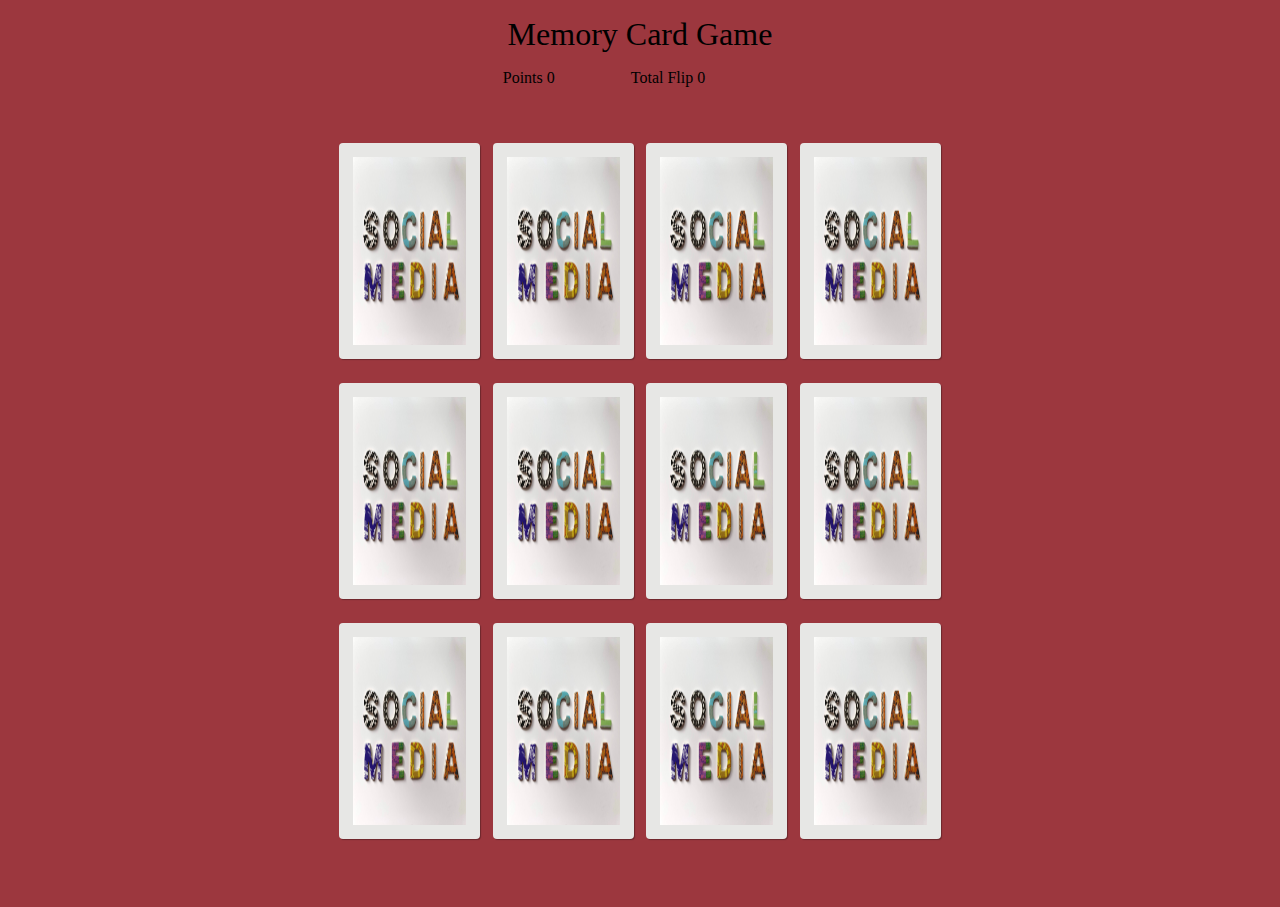
<file: Day10/index.html>
<!DOCTYPE html>
<html lang="en">
<head>
    <meta charset="UTF-8">
    <meta http-equiv="X-UA-Compatible" content="IE=edge">
    <meta name="viewport" content="width=device-width, initial-scale=1.0">
    <title>Memory Card Game</title>
    <link rel="stylesheet" href="style.css">
</head>
<body>
    <div class="container">Memory Card Game</div>
    <div class="score">
        <div class="points">Points <span class="points-num">0</span></div>
        <div class="total-flip">Total Flip <span class="flip-num">0</span></div>
    </div>
    <div class="game-container">
        <div class="memory-card" data-framework="10">
            <img class="front-face" src="Images/8.jpg" alt="img">
            <img class="back-face" src="Images/10.jpg" alt="img">
        </div>
        <div class="memory-card" data-framework="2">
            <img class="front-face" src="Images/8.jpg" alt="img">
            <img class="back-face" src="Images/2.jpg" alt="img">
        </div>
        <div class="memory-card" data-framework="3">
            <img class="front-face" src="Images/8.jpg" alt="img">
            <img class="back-face" src="Images/3.jpg" alt="img">
        </div>
        <div class="memory-card" data-framework="3">
            <img class="front-face" src="Images/8.jpg" alt="img">
            <img class="back-face" src="Images/3.jpg" alt="img">
        </div>
        <div class="memory-card" data-framework="10">
            <img class="front-face" src="Images/8.jpg" alt="img">
            <img class="back-face" src="Images/10.jpg" alt="img">
        </div>
        <div class="memory-card" data-framework="6">
            <img class="front-face" src="Images/8.jpg" alt="img">
            <img class="back-face" src="Images/6.jpg" alt="img">
        </div>
        <div class="memory-card" data-framework="2">
            <img class="front-face" src="Images/8.jpg" alt="img">
            <img class="back-face" src="Images/2.jpg" alt="img">
        </div>
        <div class="memory-card" data-framework="4">
            <img class="front-face" src="Images/8.jpg" alt="img">
            <img class="back-face" src="Images/4.jpg" alt="img">
        </div>
        <div class="memory-card" data-framework="6">
            <img class="front-face" src="Images/8.jpg" alt="img">
            <img class="back-face" src="Images/6.jpg" alt="img">
        </div>
        <div class="memory-card" data-framework="5">
            <img class="front-face" src="Images/8.jpg" alt="img">
            <img class="back-face" src="Images/5.jpg" alt="img">
        </div>
        <div class="memory-card" data-framework="5">
            <img class="front-face" src="Images/8.jpg" alt="img">
            <img class="back-face" src="Images/5.jpg" alt="img">
        </div>
        <div class="memory-card" data-framework="4">
            <img class="front-face" src="Images/8.jpg" alt="img">
            <img class="back-face" src="Images/4.jpg" alt="img">
        </div>
    </div>
</body>
<script src="script.js"></script>
</html>
</file>
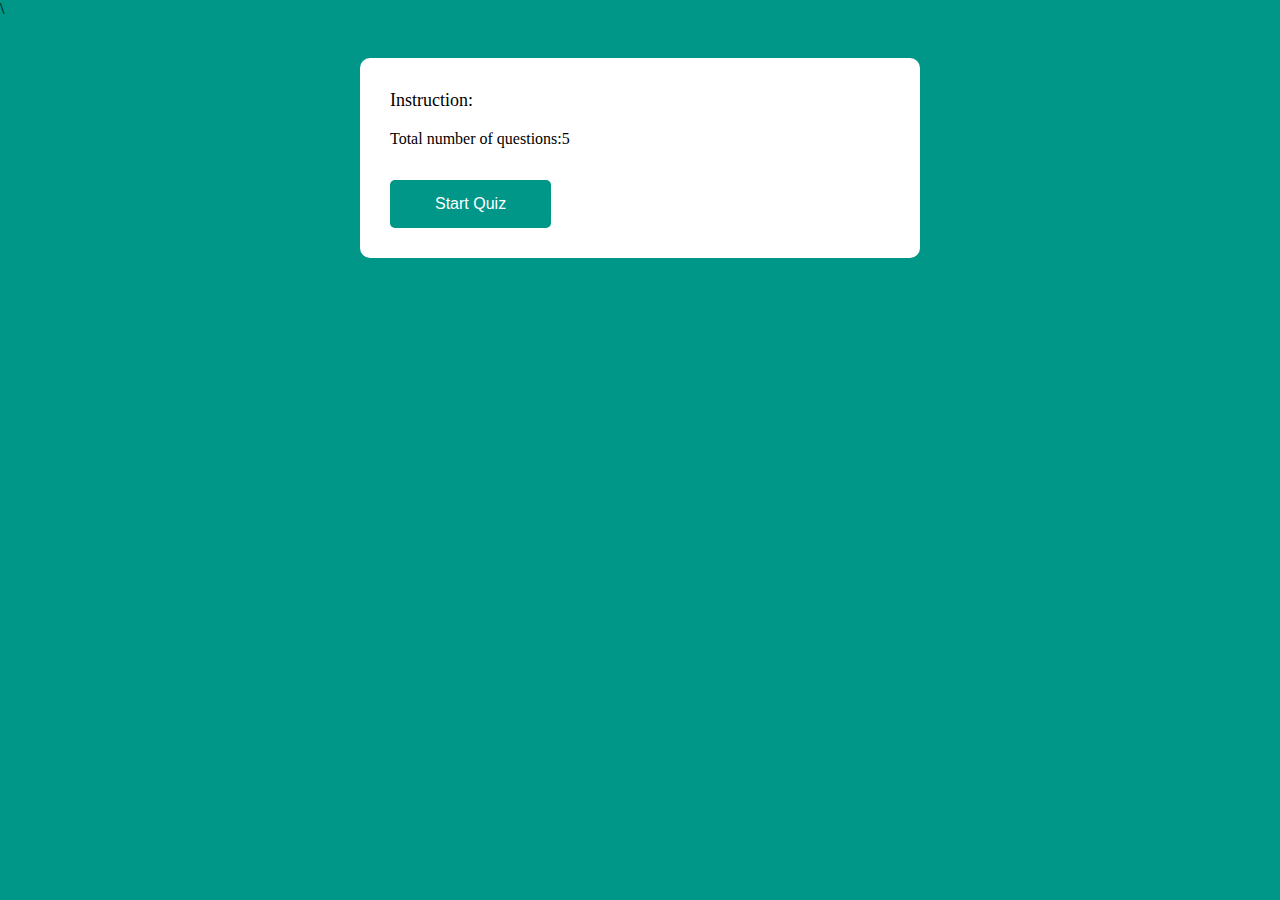
<file: day11/index.html>
<!DOCTYPE html>
<html lang="en">
<head>
    <meta charset="UTF-8">
    <meta http-equiv="X-UA-Compatible" content="IE=edge">
    <meta name="viewport" content="width=device-width, initial-scale=1.0">
    <title>Document</title>
    <link rel="stylesheet" href="index.css">\
    <script src="./index.js"></script>
    <!-- <script src="day11.quiz2.js"></script> -->
</head>
<body>
    <div class="home-box custom-box" >
     <h3>Instruction:</h3>
     <p>Total number of questions:<span class="total-question">5</span></p>
     <button type="button" class="btn" onclick="startQuiz()">Start Quiz</button>
    </div>
   <div class="quiz-box custom-box hide">
   <div class="question-number">
     
   </div>
   <div class="question-text">
     
   </div>
   <div class="option-container">
      
   </div>
   <div class="next-question-btn">
    <button type="button" class="btn" onclick="next()">Next</button>
   </div>
   <div class="answer-indicator">
      
   </div>
   </div>

   <div class="result-box custom-box hide">
      <h1>Quiz Result</h1> 
      <table>
          <tr>
              <td>
                  Total Question
              </td>
              <td><span class="total-question"></span></td>
          </tr>
          <tr>
            <td>
                Attempt
            </td>
            <td><span class="total-attempt"></span></td>
        </tr>
        <tr>
            <td>
                Correct
            </td>
            <td><span class="total-correct"></span></td>
        </tr>
        <tr>
            <td>
                Wrong
            </td>
            <td><span class="total-wrong"></span></td>
        </tr>
        <tr>
            <td>
                percentage
            </td>
            <td><span class="percentage"></span></td>
        </tr>
        <tr>
            <td>
               Your Total Score
            </td>
            <td><span class="total-score"></span></td>
        </tr>
      </table>
      <button type="button" class="btn" onclick="tryAgainQuiz()">Try Again</button>
      <button type="button" class="btn" onclick="goToHome()">Go To Home</button>
   </div>

</body>
</html>
</file>
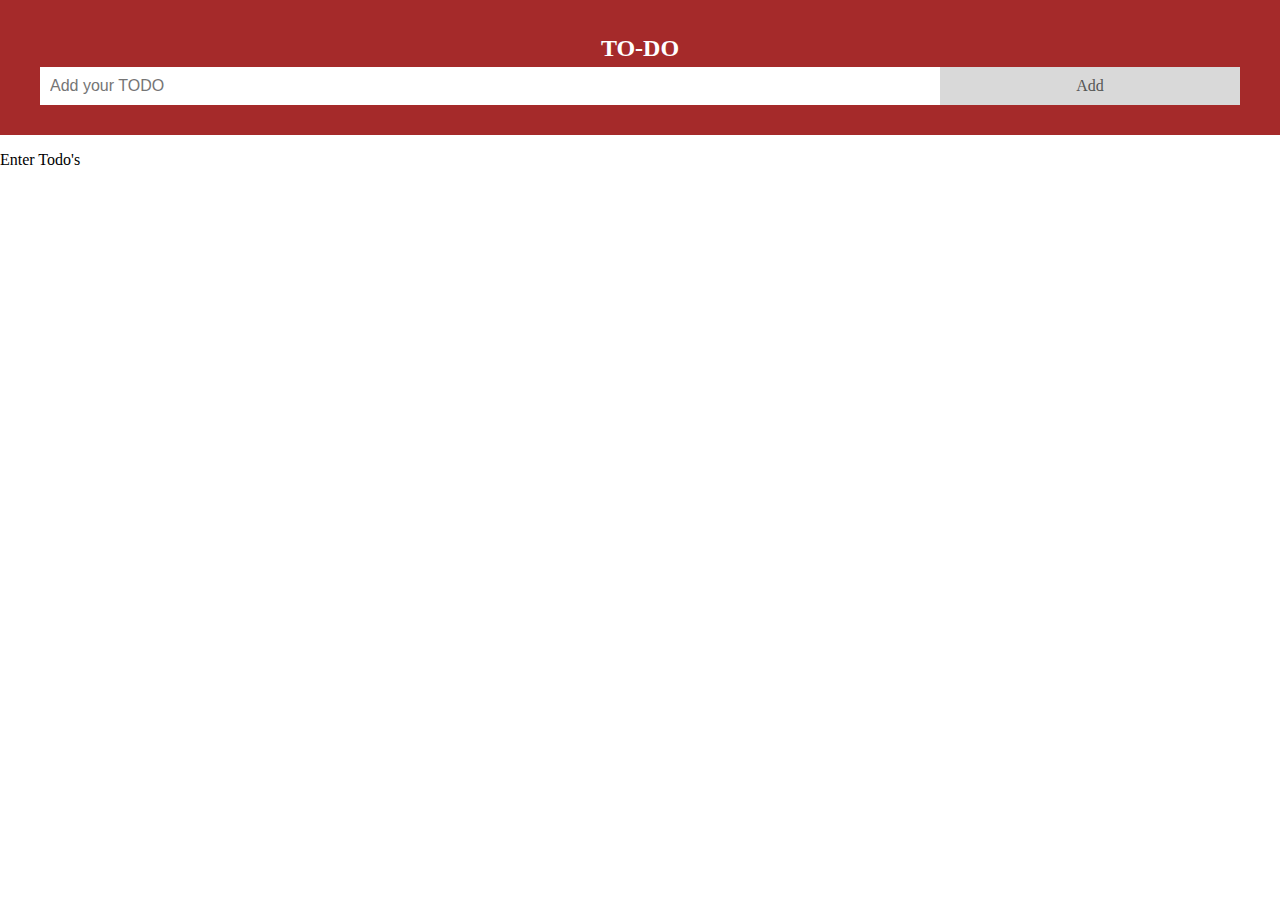
<file: day12/index.html>
<!DOCTYPE html>
<html>
<head>
    <script src = "./index.js"></script>
    <link rel = "stylesheet" href = "./index.css">
<meta name="viewport" content="width=device-width, initial-scale=1">
</head>
<body>

<div id="myDIV" class="header">
  <h2 style="margin:5px">TO-DO</h2>
  <input type="text" id="myInput" placeholder="Add your TODO">
  <span onclick="newElement()" class="addBtn">Add</span>
</div>

<ul id="myUL">
    <p>Enter Todo's</p>
</ul>
</body>
</html>
</file>
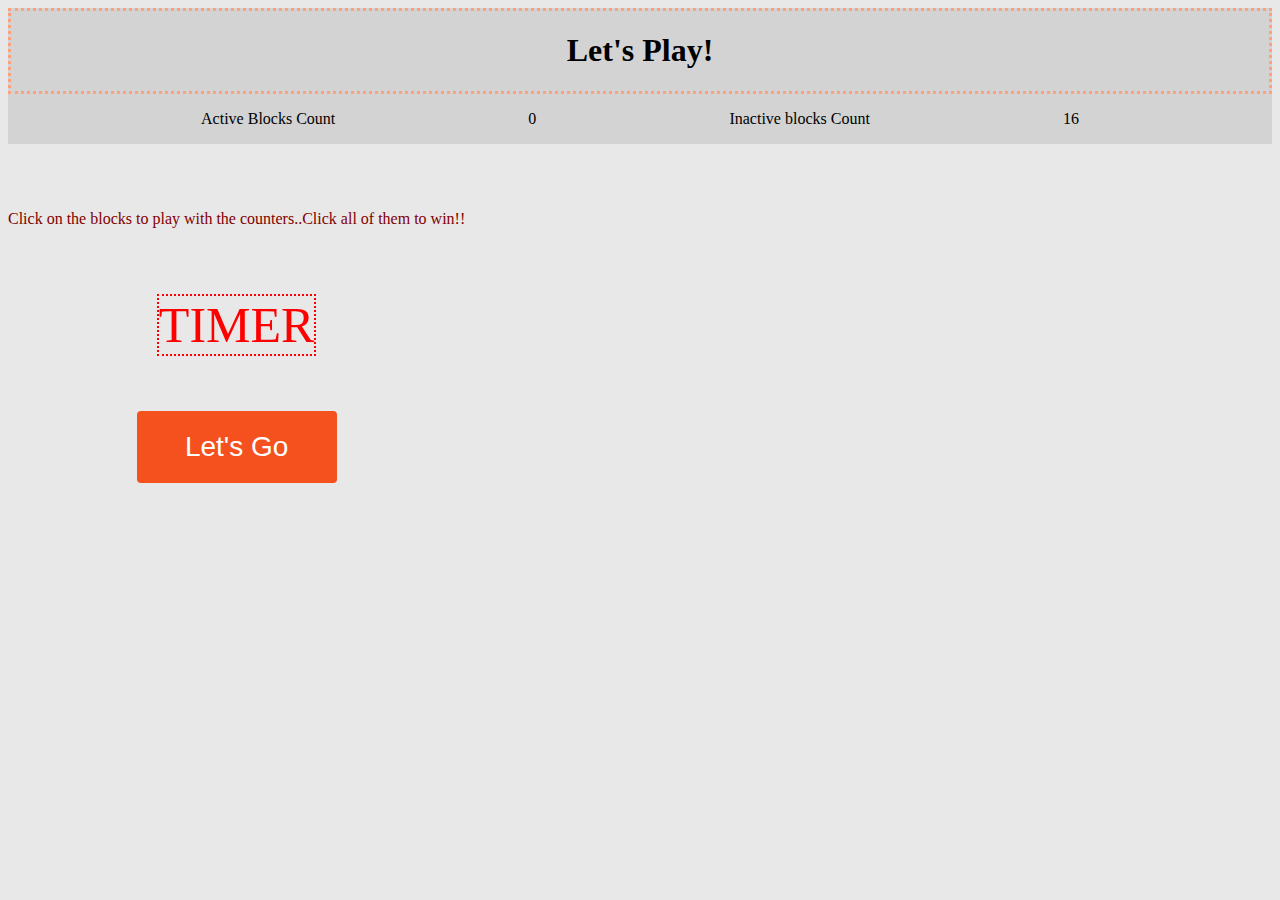
<file: Day14/index.html>
<!DOCTYPE html>
<html>
    <head>
        <script src = "./index.js"></script>
        <link rel="stylesheet" href = "./index.css">
        </head>
<body onafterprint="myFunction()">

<!-- <img src="image.gif" id = "disapper" onerror="disapper()"> -->

<div class="main">
    <div class="header">
    <h1>Let's Play!</h1>
    </div>
    <div class="block-count">
        <p>Active Blocks Count</p>
        <p id = "active-blocks">0</p>
        <p>Inactive blocks Count</p>
        <p id = "inactive-blocks">16</p>
    </div>
    <div class="main-div">
    <div id = "text-area">
        <p id = "text">Click on the blocks to play with the counters..Click all of them to win!!</p>
        <p id = "safeTimerDisplay">TIMER</p>
        <button class = "button"  id = "btn1"  onclick="start(this.id)">Let's Go</button>
        </div>
    <div id="show-div">
    <div class="box-start" id = "box-start">
 
        </div>
        </div>
    </div>

    </div>
<!-- <div class="modal">
    <div class="modal_contents">
        <p>hurray you won!</p>
        <button>Close</button>
    </div>
    </div> -->
   
</body>
</html>
</file>
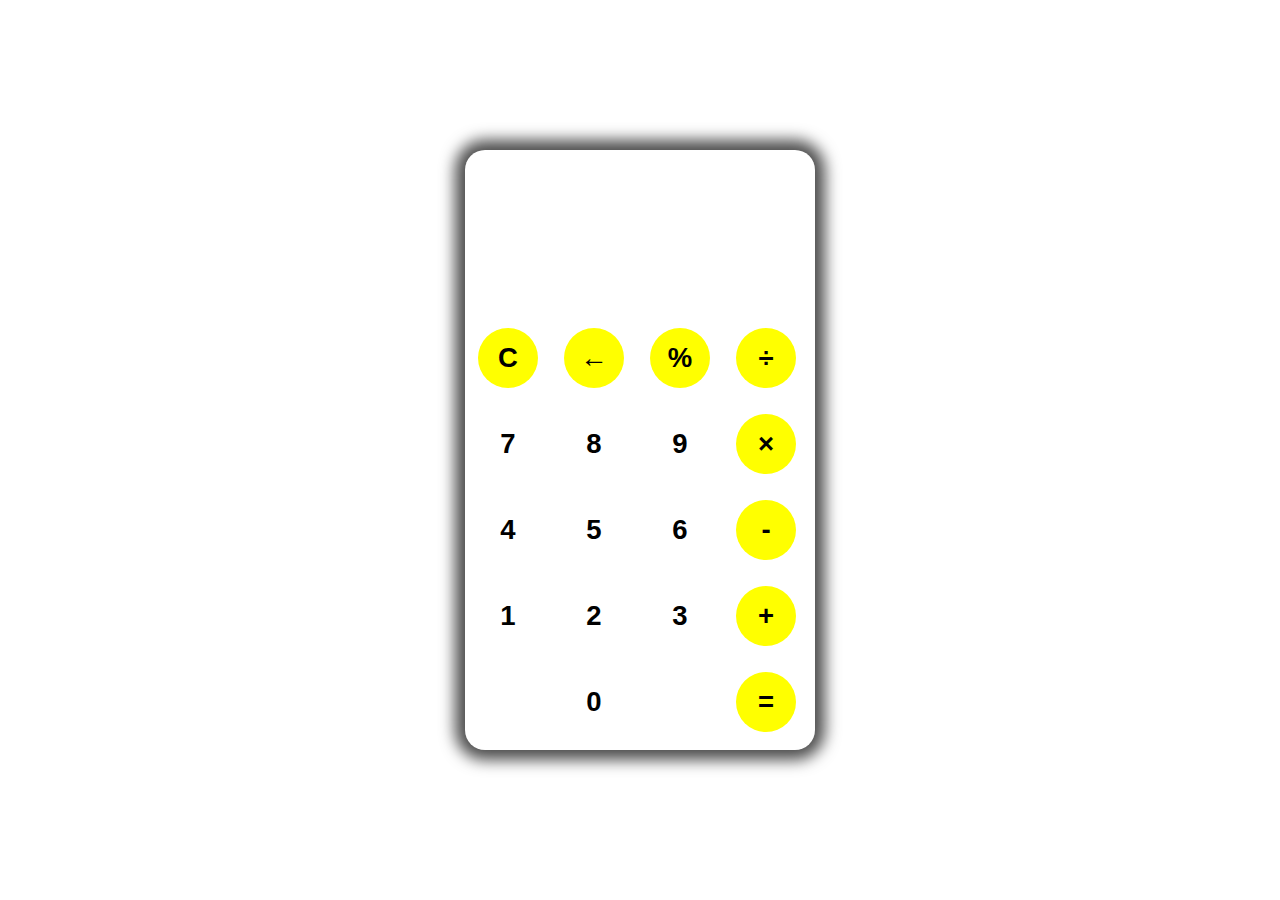
<file: Day5/index.html>
<!DOCTYPE html>
<html lang="en">
<head>
    <meta charset="UTF-8">
    <meta name="viewport" content="width=device-width, initial-scale=1.0">
    <title>Simple Calculator</title>
    <link rel="stylesheet" href="style.css">
</head>
<body>
    <div class="main">
        <div class="calculator">
            <div class="calc-container">
                <div class="output">
                    <div class="history">
                        <div id="history-value"></div>
                    </div>
                    <div class="result">
                        <div id="output-value"></div>
                    </div>   
                </div>
                <div class="input">
                    <!-- <div class="scientific-input"></div> -->
                    <!-- <div class="normal-input"> -->
                    <button class="operator" id="clear">C</button>
                    <button class="operator" id="backspace">&larr;</button>
                    <button class="operator" id="%">%</button>
                    <button class="operator" id="/">&#247;</button>
                    <button class="number" id="7">7</button>
                    <button class="number" id="8">8</button>
                    <button class="number" id="9">9</button>
                    <button class="operator" id="*">&times;</button>
                    <button class="number" id="4">4</button>
                    <button class="number" id="5">5</button>
                    <button class="number" id="6">6</button>
                    <button class="operator" id="-">-</button>
                    <button class="number" id="1">1</button>
                    <button class="number" id="2">2</button>
                    <button class="number" id="3">3</button>
                    <button class="operator" id="+">+</button>
                    <button class="empty"></button>
                    <button class="number" id="0">0</button>
                    <button class="empty"></button>
                    <button class="operator" id="=">=</button>
                </div>
            </div>
        </div>
    </div>
    <script src="script.js"></script>
</body>
</html>
</file>
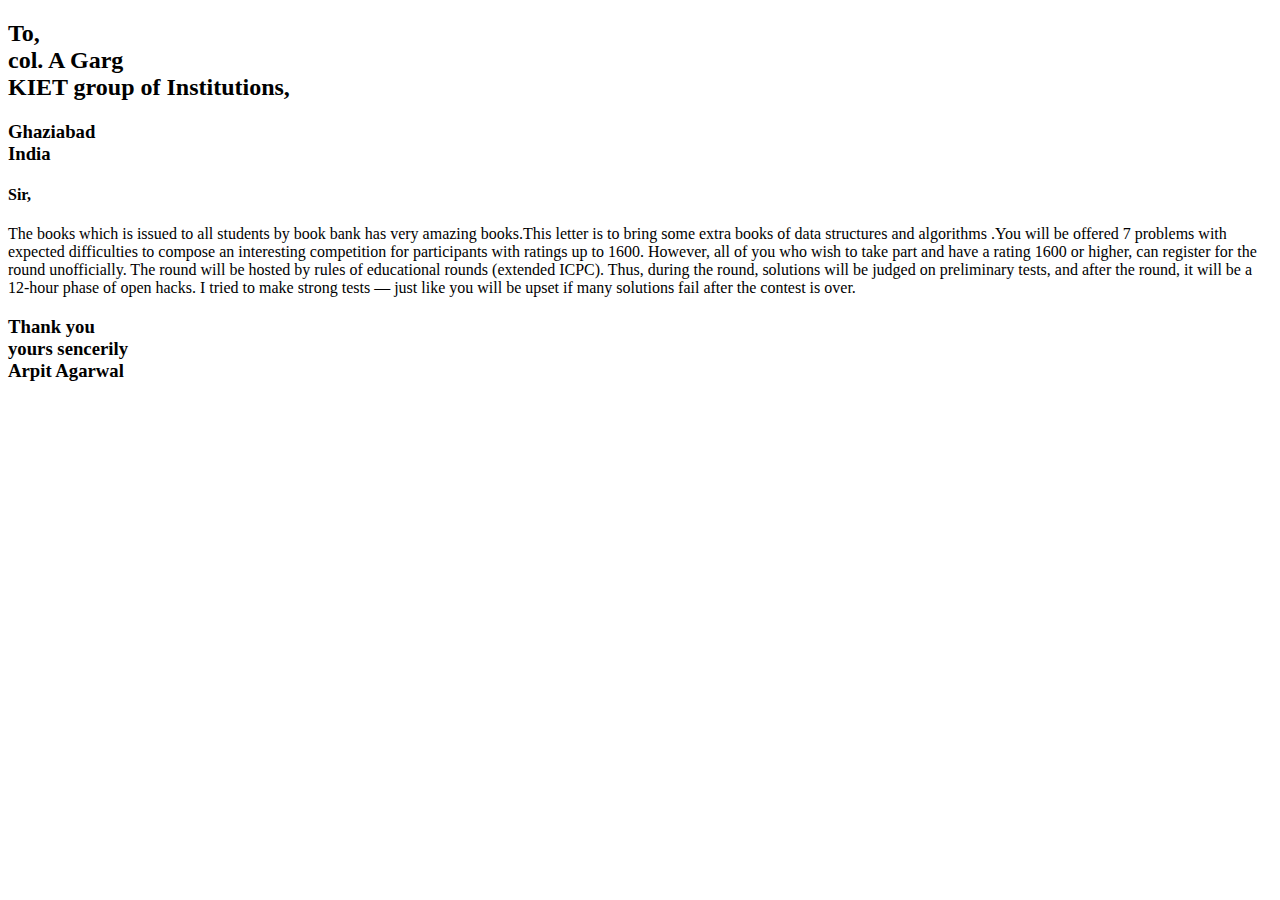
<file: Day1/THA1.html>
<!DOCTYPE html>
<html lang="en">
<head>
    <meta charset="UTF-8">
    <meta name="viewport" content="width=device-width, initial-scale=1.0">
    <title>Document</title>
</head>
<body>
    <div>
        <h2>To,<br>col. A Garg
           <br> KIET group of Institutions,</h2>
           <h3>Ghaziabad<br>India</h3>      
           <h4>Sir,</h4>
    </div>
    <div>
        <p>The books which is issued to all students by book bank has very amazing books.This letter is to bring 
            some extra books of data structures and algorithms .You will be offered 7 problems with expected difficulties to compose an interesting competition for participants with ratings up to 1600. However, all of you who wish to take part and have a rating 1600 or higher, can register for the round unofficially. The round will be hosted by rules of educational rounds (extended ICPC). Thus, during the round, solutions will be judged on preliminary tests, and after the round, it will be a 12-hour phase of open hacks. I tried to make strong tests — just like you will be upset if many solutions fail after the contest is over.</p>
    </div>
    <div>
        <h3>Thank you         
             <br>yours sencerily         
             <br>Arpit Agarwal</h3>        
    </div>
    
</body>
</html>
</file>
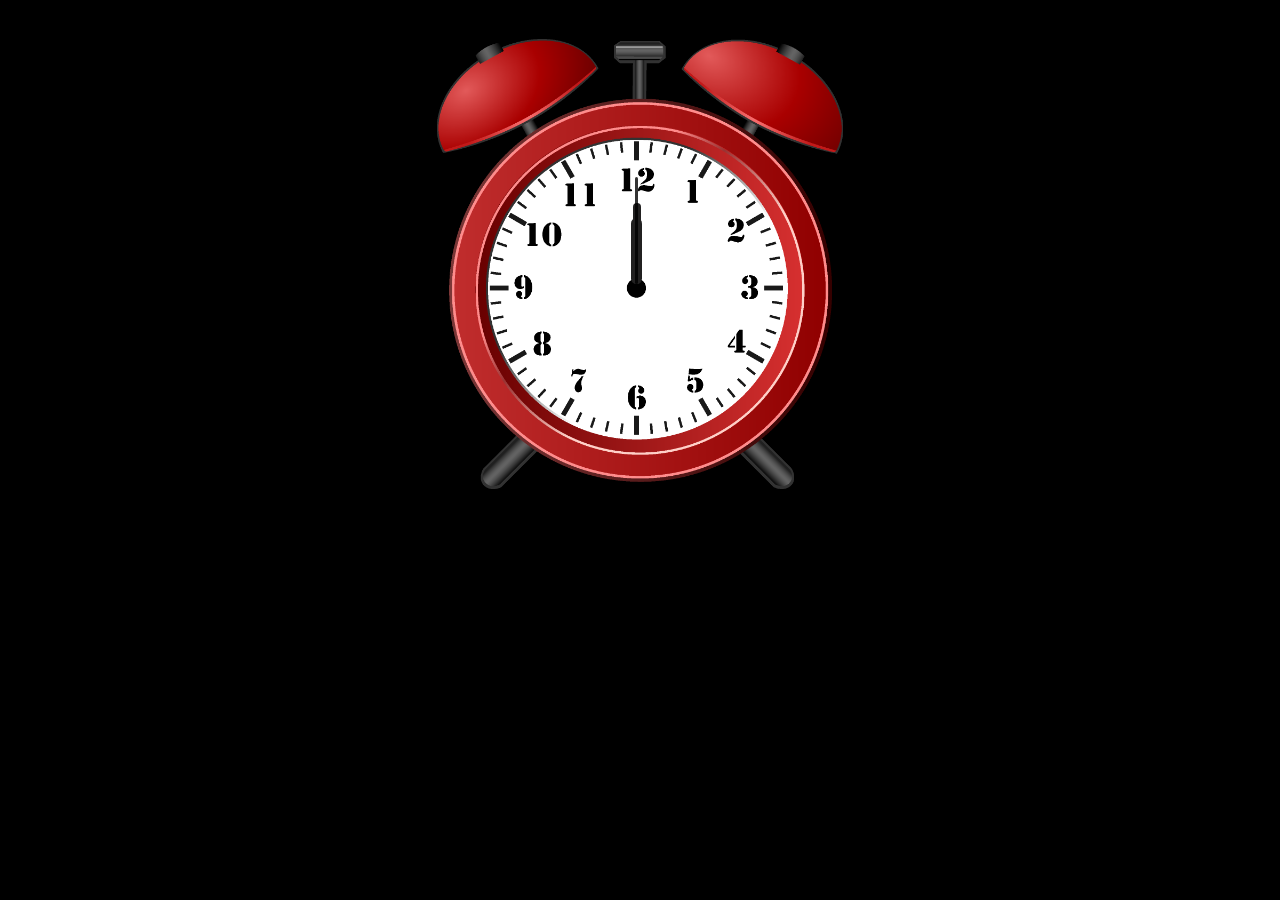
<file: Day4/clock.html>
<!DOCTYPE html>
<html lang="en">
<head>
    <meta charset="UTF-8">
    <meta name="viewport" content="width=device-width, initial-scale=1.0">
    <link rel="stylesheet" href="wall.css">
    <title>Wall Clock using JS</title>
</head>
<body>
    <div id="clockContainer">
        <div id="hours"></div>
        <div id="minutes"></div>
        <div id="seconds"></div>
    </div>

    <script src="wall.js"></script>
</body>
</html>
</file>
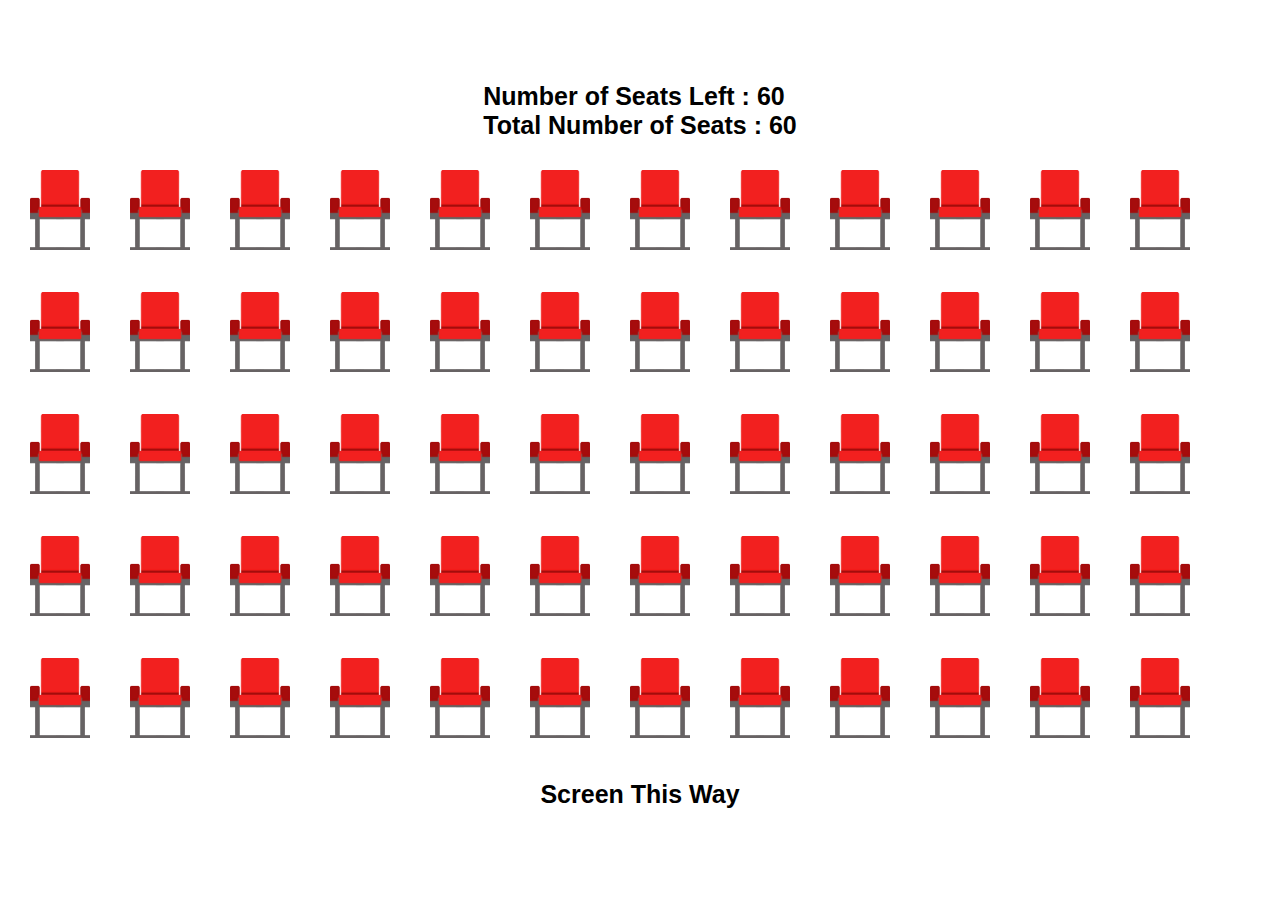
<file: Day8/THA8.html>
<!DOCTYPE html>
<html lang="en">
<head>
    <meta charset="UTF-8">
    <meta http-equiv="X-UA-Compatible" content="IE=edge">
    <meta name="viewport" content="width=device-width, initial-scale=1.0">
    <title>Movie Seat Booker</title>
    <link rel="stylesheet" href="THA8.css">
</head>
<body>
    <div class="main">
        <div class="stats">
            <p>Number of Seats Left : <span class="leftseats"></span></p>
            <p>Total Number of Seats : <span class="totalseats"></span></p>
        </div>
        <div class="seats-layout">
            
        </div>
        <div class="screen">Screen This Way</div>
    </div>
    <script src="THA8.js"></script>
</body>
</html>
</file>
<file: Day10/style.css>
*{
    margin: 0;
    padding: 0;
    box-sizing: border-box;
}
body{
    background-color: #9c373e;
}
.container,.score{
    width: 50%;
    text-align: center;
    margin:1rem auto;
}
.container{
    font-size: 2rem;
}
.points,.total-flip{
    display: inline-block;
    margin-right: 4.5rem;
}
.game-container{
    width: 50%;
    height: 80vh;
    margin: 50px auto;
    display: flex;
    flex-wrap: wrap;
    justify-content: center;
    perspective: 1000px;
}
.memory-card{
    width:22% ;
    height: 30%;
    display: inline-block;
   background-color: #e7e7e5;
    margin: 1%;
    box-sizing: border-box;
    border-radius: 4px;
    box-shadow: 1px 1px 1px rgba(0,0,0,.3);
    cursor: pointer;
    position: relative;
    transform-style: preserve-3d;
    transition: transform .5s;
}
.memory-card:active {
    transform: scale(0.97);
    transition: transform .2s;
  }
.memory-card.flip{
    transform: rotateY(180deg);
}
.front-face,.back-face{
    width: 100%;
    height: -webkit-fill-available;
    position: absolute;
    backface-visibility: hidden;
    padding: 14px;
}
.back-face{
    transform: rotateY(180deg);
}
@media only screen and (max-width: 560px) {
    .container,.score{
        width: 50%;
        margin:1rem auto;
    }
    .container{
        font-size: 1.5rem;
    }
    .game-container{
        width: 95%;
    }
    .memory-card{
        width:22% ;
        height: 27%;
        margin: 0.4%;
    }
   
    .front-face,.back-face{
        width: 100%;
        height: -webkit-fill-available;
        position: absolute;
        backface-visibility: hidden;
        padding: 6px;
    }
  
    
  }
</file>
<file: day11/index.css>
body{
    margin: 0;
    font-size: 16px;
    background-color: #009688;
}

*{
   /* box-sizing: border-box; */
   margin: 0;
   padding: 0;
   /* outline: none; */
}
.custom-box{
    max-width: 500px;
    background-color:#ffffff;
    margin: 40px auto;
    padding: 30px;
    border-radius: 10px;
    animation: fadeInRight 1s ease;

}

@keyframes fadeInRight{
    0%{
        transform: translate(40px);
        opacity: 0;
    }
    100%{
        transform: translate(0px);
        opacity: 1;
    }
}

.custom-box::before,
.custom-box::after{
    content: '';
    clear: both;
    display: table;
} 


.custom-box.hide{
    display: none;
}

.home-box h3{
   font-size: 18px;
   color: #000000;
   font-weight: 500;
   margin-bottom: 15px;
   line-height: 25px;
}

.home-box p{
   font-size: 16px; 
   margin-bottom: 10px;
   line-height: 22px;
   color: #000000;
   font-weight: 400;
}

.home-box p span{
    font-size: 500;

}

.home-box .btn{
    margin-top: 20px;
}

.btn{
   padding: 15px 45px;
   background-color: #009688; 
   color: #ffffff;
   border: none;
   border-radius: 5px;
   font-size: 16px;
   cursor: pointer;
   display: inline-block;
}
.quiz-box .question-number,
.quiz-box .question-text,
.quiz-box .option-container,
.quiz-box .next-question-btn,
.quiz-box .answers-indicator{
    width: 100%;
    float: left;
}
.quiz-box .question-number{
   font-size: 18px;
   color: #009688;
   font-weight: 600;
   border-bottom: 1px solid #cccccc;
   line-height: 25px;
}

.quiz-box .question-text{
  font-size: 22px;
  color: #000000;
  line-height: 28px;
  font-weight: 400;
  padding: 20px 0px;
  margin: 0;
}

.quiz-box .option-container .option{
   background-color: #cccccc;
padding: 13px 15px;
font-size: 16px;
line-height: 22px;
color: #000000;
border-radius: 5px;
margin-bottom: 10px;
cursor: pointer;
text-transform: capitalize;
opacity: 0;
animation: fadeIn 0.3s ease forwards;
position: relative;
overflow: hidden;
}

.quiz-box .option-container .option.already-answered{
    pointer-events: none;
}

@keyframes fadeIn{
    0%{
        opacity: 0;
    }
    100%{
        opacity: 1;
    }
}

.quiz-box .option-container .option.correct::before{
    content: '';
    position: absolute;
    left: 0;
    top: 0;
    height: 100%;
    width: 100%;
    background-color: green;
    z-index: -1;
    animation: slideInLeft .5s ease forwards
}

@keyframes slideInLeft{
    0%{
        transform: translate(-100%);
    }
    100%{
        transform: translate(0%);
    }
}

.quiz-box .option-container .option.wrong::before{
    content: '';
    position: absolute;
    left: 0;
    top: 0;
    height: 100%;
    width: 100%;
    background-color: red;
    z-index: -1;
    animation: slideInLeft .5s ease forwards
}

.quiz-box .option-container .option.wrong{
    color: #ffffff;
}

.quiz-box .option-container .option.correct{
    color: #ffffff;
}

.quiz-box .btn{
    margin: 15px 0px;
}
.quiz-box .answers-indicator{
    border-top: 1px solid #cccccc;
}
.quiz-box .answer-indicator div{

  height: 40px;
  width: 40px;
  display: inline-block;
  background-color: #cccccc;
  border-radius: 50%;
  margin-right: 3px;
  margin-top: 15px;
}

.quiz-box.answers-indicator div.correct{
    color: green;
    /* background-image: url("correctimg.jpg");
    background-size: 50%;
    background-repeat: no-repeat;
    background-position: center; */
    
}
.quiz-box.answers-indicator div.wrong{
    color: red;
    /* background-image: url("wrongimg.jpg");
    background-size: 50%;
    background-repeat: no-repeat;
    background-position: center; */
    
}


.result-box{
    text-align: center;
}
.result-box.hide{
    display: none;
}
.result-box h1{
    font-size: 36px;
    line-height: 42px;
    color: #009688;
}
.result-box table{
    width: 100%;
    border-collapse: collapse;
    margin: 30px 0;
}
.result-box table td{
    border: 1px solid #cccccc;
    padding: 8px 15px;
    font-weight: 500;
    color: #000000;
    width: 50%;
    text-align: left;
    font-size: 18px;
}
.result-box .btn{
    margin-right: 20px;
}
</file>
<file: day12/index.css>
* {
    box-sizing: border-box;
  }
  
body {
    margin: 0;
    min-width: 250px;
  }
  .close {
    position: absolute;
    right: 0;
    top: 0;
    padding: 12px 16px 12px 16px;
  }
  
  .close:hover {
    background-color: #f44336;
    color: white;
  }
  
  .header {
    background-color: brown;
    padding: 30px 40px;
    color: white;
    text-align: center;
  }
  
  .header:after {
    content: "";
    display: table;
    clear: both;
  }
  
  ul {
    margin: 0;
    padding: 0;
  }
  
  ul li {
    cursor: pointer;
    position: relative;
    padding: 12px 8px 12px 40px;
    list-style-type: none;
    background: #eee;
    font-size: 18px;
    transition: 0.2s;
    
    -webkit-user-select: none;
    -moz-user-select: none;
    -ms-user-select: none;
    user-select: none;
  }
  
  ul li:nth-child(odd) {
    background: #f9f9f9;
  }
  
  ul li:hover {
    background: #ddd;
  }
  
  ul li.checked {
    background: #888;
    color: #fff;
    text-decoration: line-through;
  }
  
  ul li.checked::before {
    content: '';
    position: absolute;
    border-color: #fff;
    border-style: solid;
    border-width: 0 2px 2px 0;
    top: 10px;
    left: 16px;
    transform: rotate(45deg);
    height: 15px;
    width: 7px;
  }
  

  input {
    margin: 0;
    border: none;
    border-radius: 0;
    width: 75%;
    padding: 10px;
    float: left;
    font-size: 16px;
  }
    .addBtn {
    padding: 10px;
    width: 25%;
    background: #d9d9d9;
    color: #555;
    float: left;
    text-align: center;
    font-size: 16px;
    cursor: pointer;
    transition: 0.3s;
    border-radius: 0;
  }
  
  .addBtn:hover {
    background-color: #bbb;
  }
</file>
<file: Day14/index.css>
body
{
    background-color:  #E8E8E8;

}
/* .main{
    display: inline;
} */
.main-div
{
    display: flex;
    /* align-items: flex-start; */
    flex-direction: row;
    justify-content: space-between;
    flex-wrap: wrap;
    /* flex-grow: initial; */
}
#show-div
{
    display: none;
}
#safeTimerDisplay{
    color: red;
    border-width: 2px;
    font-size: 50px;
    border-style:dotted;
}
.header{
    display: flex;
    flex-direction: column;
    flex-wrap: wrap;
    border-style: dotted;
    border-color: lightsalmon   ;
}
#text-area{
    margin-top: 50px;
    display: flex;
    flex-direction: column;
    align-items: center;
    flex-wrap: wrap;
    justify-content: space-between;
}
.box-start{
    margin-top: 20px;
    margin-left: 20px;
}
#text{
    color: maroon;
    display: inline;
}
.box{
    height: 100px;
    width: 100px;
    background: brown;
    border-color: orange;
    border-style: solid;
    display: inline-block;
}
.box:hover {
    background-color: maroon;
  }
.new-div{
    display: flex;
    flex-direction: row;
    justify-content: center;
}
.header
{
    background-color: #D3D3D3;
    display: flex;
    justify-content: center;
    flex-direction: row;
    flex-wrap: wrap;
}
.block-count
{
    background-color: #D3D3D3;
    display: flex;
    justify-content: space-evenly;
    flex-direction: row;
    flex-wrap: wrap;
}
.button {
    border-radius: 4px;
    background-color: #f4511e;
    border: none;
    color: #FFFFFF;
    text-align: center;
    font-size: 28px;
    padding: 20px;
    width: 200px;
    transition: all 0.5s;
    cursor: pointer;
    margin: 5px;
  }
  
  .button span {
    cursor: pointer;
    display: inline-block;
    position: relative;
    transition: 0.5s;
  }
  
  .button span:after {
    content: '\00bb';
    position: absolute;
    opacity: 0;
    top: 0;
    right: -20px;
    transition: 0.5s;
  }
  
  .button:hover span {
    padding-right: 25px;
  }
  
  .button:hover span:after {
    opacity: 1;
    right: 0;
  }
</file>
<file: Day5/style.css>
body{
    margin: 0;
    padding: 0%;
    box-sizing: border-box;
}

html{
    font-size: 62.5%;
}

.main{
    width: 100vw;
    height: 100vh;
    background-color: white;
    place-items: center;
    display: grid;
}


.calculator{
    width: 35rem;
    height: 60rem;
    background-color:white;
    border-radius: 2rem;
    
    text-align: center;
    box-shadow: 0 0 1.5rem 1rem rgba(0, 0, 0, 0.7);
}

.history{
    font-size: 2.5rem;
    color: #404040;
    text-align: right;
    height: 4rem;
    margin: 0 1rem;
    padding: 1.5rem;
    padding-bottom: 0;
}

.result{
    font-size: 4rem;
    color: black;
    text-align: right;
    height: 8rem;
    margin: 1rem;
    padding: 1.5rem;
    padding-top: 1rem;
    padding-bottom: 0;
}

.operator, .number, .empty{
    width: 6rem;
    height: 6rem;
    margin: 1.3rem;
    float: left;
    border-radius: 50%;
    border-width: 0;
    font-weight: bold;
    font-size: 2.75rem;
    background-color: white;
    cursor: pointer;
}
.operator{
    background-color: yellow;
}

.operator:focus, .number:focus, .separator:focus, .empty:focus{
    outline: 0;
}

.operator:active, .number:active, .separator:active, .empty.active{
    font-size: 3.5rem;
}

/* .operator:hover{
    box-shadow: 0 0 1.2rem 1rem rgba(255,255,0,0.7);
} */
</file>
<file: Day4/wall.css>
#clockContainer{
    position: relative;
    margin: auto;
    height: 40vw;
    width: 40vw;
    background: url(clock2.png) no-repeat;
    background-size: 100%;
}
body{
    background: #000;
}
#hours{
    position: absolute;
    width: 2%;
    height: 13%;
    top: 41%;
    left: 48.3%;
    background: rgb(32, 32, 32);
    border-radius: 10px;
    transform-origin: bottom;
}
#minutes{
    position: absolute;
    width: 1.4%;
    height: 16%;
    top: 38%;
    left: 48.7%;
    background: rgb(34, 33, 33);
    border-radius: 18px;
    transform-origin: bottom;
}
#seconds{
    position: absolute;
    width: 0.7%;
    height: 21%;
    top: 33%;
    left: 48.99%;
    background: #000;
    border-radius: 18px;
    opacity: 0.8;
    transform-origin: bottom;
}
</file>
<file: Day8/THA8.css>
*{
    box-sizing: border-box;
    margin: 0%;
    padding: 0%;
}

html{
    font-size: 62.5%;
}

.main{
    width: 100%;
    min-height: 100vh;
    display: flex;
    flex-direction: column;
    justify-content: center;
    align-items: center;
}

.stats{
    font-size: 2.5rem;
    font-weight: 600;
    font-family: Arial, Helvetica, sans-serif;
}

.seats-layout{
    display: flex;
    flex-wrap: wrap;
    margin: 1rem;
}

.empty-seat{
    height: 8rem;
    width: 6rem;
    margin: 2rem;
    cursor: pointer;
}

.booked-seat{
    margin: 2rem;
    height: 8rem;
    width: 6rem;
    cursor: pointer;
}

.screen{
    font-family: Arial, Helvetica, sans-serif;
    font-size: 2.5rem;
    margin: 1rem;
    font-weight: 600;
}
</file>
